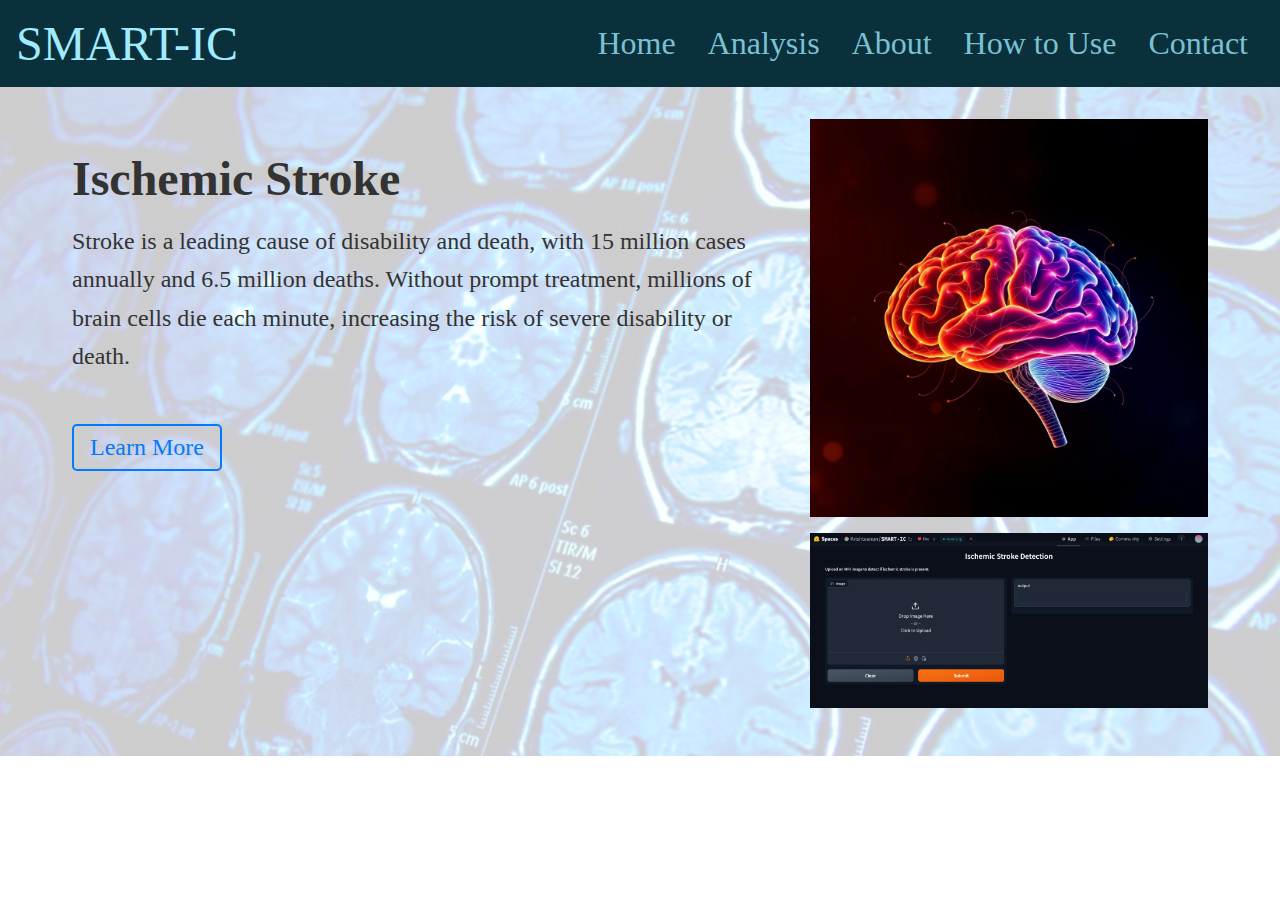
<file: index.html>
<!DOCTYPE html>
<html lang="en">
<head>
    <meta charset="UTF-8">
    <meta name="viewport" content="width=device-width, initial-scale=1.0">
    <title>Ischemic Stroke</title>
    <link rel="stylesheet" href="./css/styles.css">
</head>
<body>
    <nav>
        <div class="container">
            <div class="nav-con">
                <div class="logo">
                    <a href="index.html">SMART-IC</a>
                </div>
                <button class="nav-toggle" onclick="toggleMenu()">☰</button>
                <ul class="menu">
                    <li><a href="index.html">Home</a></li>
                    <li><a href="https://huggingface.co/spaces/Krishteenun/SMART-IC" target="_blank">Analysis</a></li>
                    <li><a href="learn-more.html">About</a></li>
                    <li><a href="howto.html">How to Use</a></li>
                    <li><a href="index.html">Contact</a></li>
                </ul>
            </div>
        </div>
    </nav>

    <section class="Stroke">
        <div class="container">
            <div class="Stroke-con">
                <div class="Stroke-info">
                    <h3>Ischemic Stroke</h3>
                    <p>Stroke is a leading cause of disability and death, with 15 million cases annually and 6.5 million deaths. Without prompt treatment, millions of brain cells die each minute, increasing the risk of severe disability or death.</p>
                    <a href="learn-more.html" class="hero-btn">Learn More</a>
                </div>
                <div class="Stroke-img">
                    <img src="1.jpg" alt="Description of the image">
                    <img src="site.png" alt="Site Image">
                </div>
            </div>
        </div>
    </section>

    <script src="./js/script.js"></script>
</body>
</html>
</file>
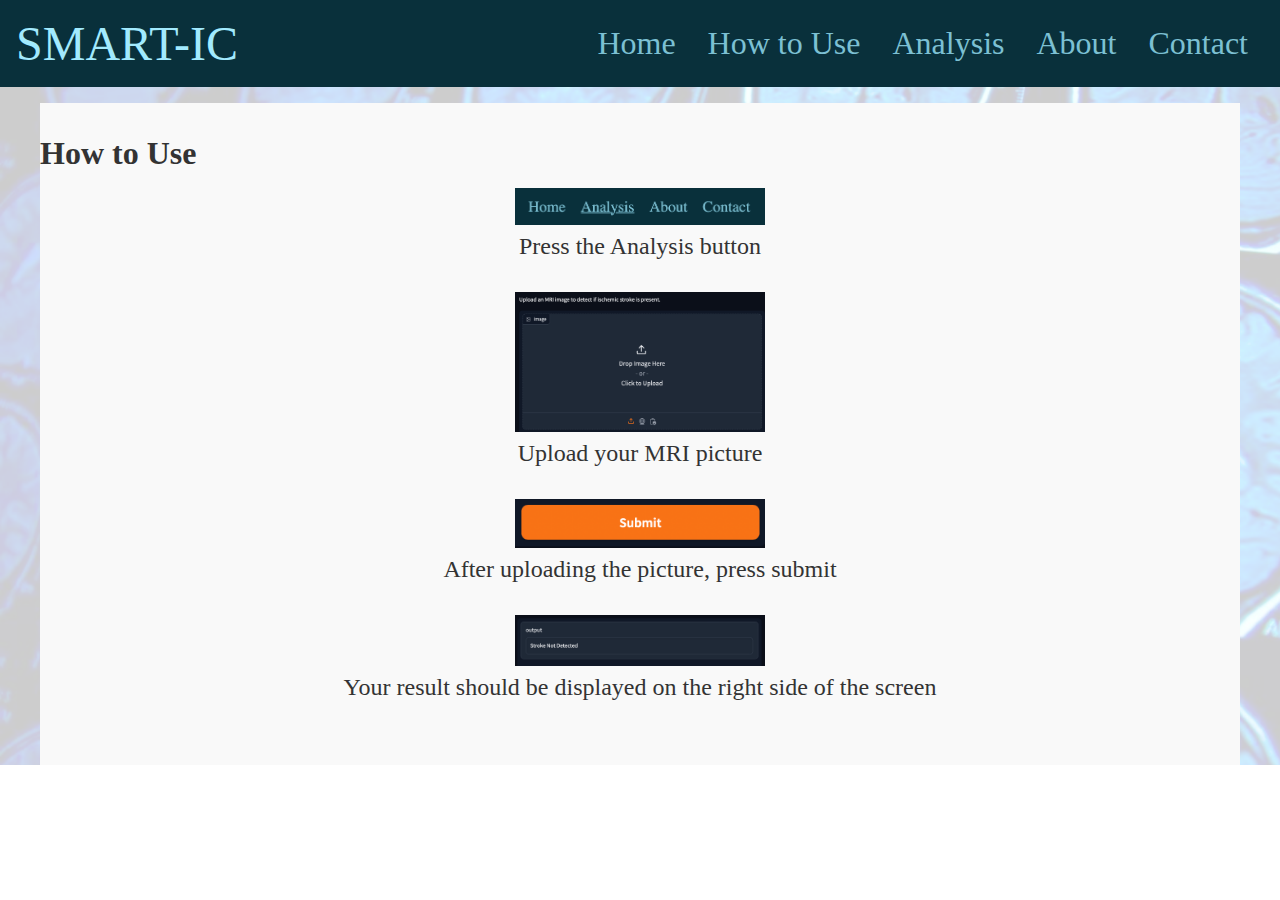
<file: howto.html>
<!DOCTYPE html>
<html lang="en">
<head>
    <meta charset="UTF-8">
    <meta name="viewport" content="width=device-width, initial-scale=1.0">
    <title>How to Use - SMART-IC</title>
    <link rel="stylesheet" href="./css/styles.css">
</head>
<body>
  
    <nav>
        <div class="container">
            <div class="nav-con">
                <div class="logo">
                    <a href="index.html">SMART-IC</a>
                </div>
                <ul class="menu">
                    <li><a href="index.html">Home</a></li>
                    <li><a href="howto.html">How to Use</a></li>
                    <li><a href="https://huggingface.co/spaces/Krishteenun/SMART-IC" target="_blank">Analysis</a></li>
                    <li><a href="learn-more.html">About</a></li>
                    <li><a href="contact.html">Contact</a></li>
                </ul>
            </div>
        </div>
    </nav>

    <section class="how-to-use">
        <div class="container">
            <h2>How to Use</h2>

            <div class="instruction-step">
                <img src="t1.png" alt="Step 1: Press the Analysis button">
                <p>Press the Analysis button</p>
            </div>

            <div class="instruction-step">
                <img src="t2.png" alt="Step 2: Upload your MRI picture">
                <p>Upload your MRI picture</p>
            </div>

            <div class="instruction-step">
                <img src="t3.png" alt="Step 3: After uploading the picture, press submit">
                <p>After uploading the picture, press submit</p>
            </div>

            <div class="instruction-step">
                <img src="t4.png" alt="Step 4: Your result should be displayed on the right side of the screen">
                <p>Your result should be displayed on the right side of the screen</p>
            </div>
        </div>
    </section>

</body>
</html>
</file>
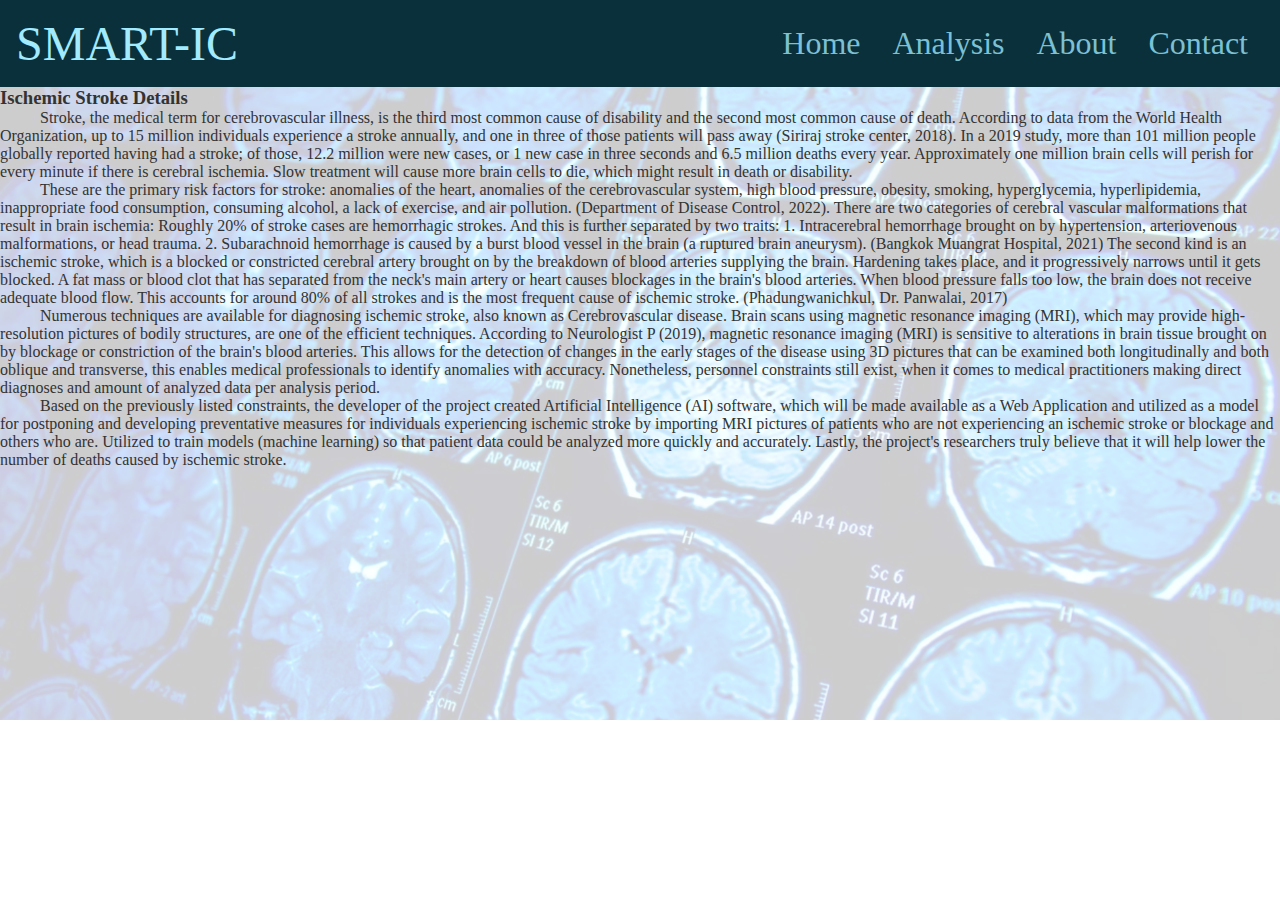
<file: learn-more.html>
<!DOCTYPE html>
<html lang="en">
<head>
    <meta charset="UTF-8">
    <meta name="viewport" content="width=device-width, initial-scale=1.0">
    <title>Learn More</title>
    <link rel="stylesheet" href="./css/styles.css">
</head>
<body>
  
    <nav>
        <div class="container">
            <div class="nav-con">
                <div class="logo">
                    <a href="index.html">SMART-IC</a>
                </div>
                <ul class="menu">
                    <li><a href="index.html">Home</a></li>
                    <li><a href="learn-more.html">Analysis</a></li>
                    <li><a href="#">About</a></li>
                    <li><a href="#">Contact</a></li>
                </ul>
            </div>
        </div>
    </nav>

    <section class="learn-more">
        <div class="container">
            <div class="learn-more-info">
                <h3>Ischemic Stroke Details</h3>
                <p style="text-indent: 40px;">Stroke, the medical term for cerebrovascular illness, is the third most common cause of disability and the second most common cause of death. According to data from the World Health Organization, up to 15 million individuals experience a stroke annually, and one in three of those patients will pass away (Siriraj stroke center, 2018). In a 2019 study, more than 101 million people globally reported having had a stroke; of those, 12.2 million were new cases, or 1 new case in three seconds and 6.5 million deaths every year. Approximately one million brain cells will perish for every minute if there is cerebral ischemia. Slow treatment will cause more brain cells to die, which might result in death or disability.</p>
                <p style="text-indent: 40px;">These are the primary risk factors for stroke: anomalies of the heart, anomalies of the cerebrovascular system, high blood pressure, obesity, smoking, hyperglycemia, hyperlipidemia, inappropriate food consumption, consuming alcohol, a lack of exercise, and air pollution. (Department of Disease Control, 2022). There are two categories of cerebral vascular malformations that result in brain ischemia: Roughly 20% of stroke cases are hemorrhagic strokes. And this is further separated by two traits: 1. Intracerebral hemorrhage brought on by hypertension, arteriovenous malformations, or head trauma. 2. Subarachnoid hemorrhage is caused by a burst blood vessel in the brain (a ruptured brain aneurysm). (Bangkok Muangrat Hospital, 2021) The second kind is an ischemic stroke, which is a blocked or constricted cerebral artery brought on by the breakdown of blood arteries supplying the brain. Hardening takes place, and it progressively narrows until it gets blocked. A fat mass or blood clot that has separated from the neck's main artery or heart causes blockages in the brain's blood arteries. When blood pressure falls too low, the brain does not receive adequate blood flow. This accounts for around 80% of all strokes and is the most frequent cause of ischemic stroke. (Phadungwanichkul, Dr. Panwalai, 2017)</p>
                <p style="text-indent: 40px;">Numerous techniques are available for diagnosing ischemic stroke, also known as Cerebrovascular disease. Brain scans using magnetic resonance imaging (MRI), which may provide high-resolution pictures of bodily structures, are one of the efficient techniques. According to Neurologist P (2019), magnetic resonance imaging (MRI) is sensitive to alterations in brain tissue brought on by blockage or constriction of the brain's blood arteries. This allows for the detection of changes in the early stages of the disease using 3D pictures that can be examined both longitudinally and both oblique and transverse, this enables medical professionals to identify anomalies with accuracy. Nonetheless, personnel constraints still exist, when it comes to medical practitioners making direct diagnoses and amount of analyzed data per analysis period.</p>
                <p style="text-indent: 40px;">Based on the previously listed constraints, the developer of the project created Artificial Intelligence (AI) software, which will be made available as a Web Application and utilized as a model for postponing and developing preventative measures for individuals experiencing ischemic stroke by importing MRI pictures of patients who are not experiencing an ischemic stroke or blockage and others who are. Utilized to train models (machine learning) so that patient data could be analyzed more quickly and accurately. Lastly, the project's researchers truly believe that it will help lower the number of deaths caused by ischemic stroke.</p>
            </div>
        </div>
    </section>

</body>
</html>
</file>
<file: css/styles.css>
* {
    margin: 0;
    padding: 0;
    box-sizing: border-box;
}

body {
    background-image: url("MRI.PNG");
    background-repeat: no-repeat;
    background-size: cover;
    color: #333;
}

nav {
    padding: 1rem;
    background-color: #09303b;
}

.nav-con {
    display: flex;
    justify-content: space-between;
    align-items: center;
    position: relative;
}

.logo a {
    font-size: 3rem;
    color: #a2eafe;
    text-decoration: none;
}

.nav-toggle {
    display: none;
    background: none;
    border: none;
    font-size: 2rem;
    color: #a2eafe;
    cursor: pointer;
}

.menu {
    display: flex;
    list-style: none;
    align-items: center;
    font-size: 2rem;
}

.menu li {
    margin: 0 1rem;
}

.menu li a {
    color: #7cc0d3;
    text-decoration: none;
}

.menu li a:hover {
    text-decoration: underline;
}

.Stroke-con {
    display: flex;
    justify-content: space-between;
    align-items: flex-start;
    padding: 2rem;
    max-width: 1200px;
    margin: 0 auto;
}

.Stroke-info {
    width: 60%;
}

.Stroke-info h3 {
    font-size: 3rem;
    color: #333;
    margin-top: 2rem;
    margin-bottom: 1rem;
}

.Stroke-info p {
    font-size: 1.5rem;
    color: #333;
    margin: 1rem 0;
    line-height: 1.6;
}

.hero-btn {
    display: inline-block;
    font-size: 1.5rem;
    color: #007BFF;
    text-decoration: none;
    border: 2px solid #007BFF;
    padding: 0.5rem 1rem;
    border-radius: 5px;
    margin-top: 2rem;
}

.hero-btn:hover {
    background-color: #007BFF;
    color: #fff;
}

.Stroke-img {
    width: 35%;
    display: flex;
    flex-direction: column;
    align-items: flex-start;
}

.Stroke-img img {
    width: 100%;
    margin-bottom: 1rem;
}

.how-to-use {
    margin-top: 1rem;
    padding: 2rem 0;
    background-color: #f9f9f9;
    max-width: 1200px;
    margin-left: auto;
    margin-right: auto;
}

.how-to-use h2 {
    font-size: 2rem;
    color: #333;
    text-align: left;
    margin-bottom: 1rem;
}

.instruction-step {
    display: flex;
    flex-direction: column;
    align-items: center;
    margin-bottom: 2rem;
}

.instruction-step img {
    width: 70%;
    max-width: 250px;
    margin-bottom: 0.5rem;
}

.instruction-step p {
    font-size: 1.5rem;
    color: #333;
    text-align: center;
    margin: 0;
}

@media (max-width: 768px) {
    .nav-toggle {
        display: block;
    }

    .menu {
        display: none;
        flex-direction: column;
        position: absolute;
        top: 100%;
        left: 0;
        width: 100%;
        background-color: #09303b;
        padding: 1rem;
    }

    .menu.show {
        display: flex;
    }

    .menu li {
        margin: 1rem 0;
        text-align: center;
    }
}
</file>
